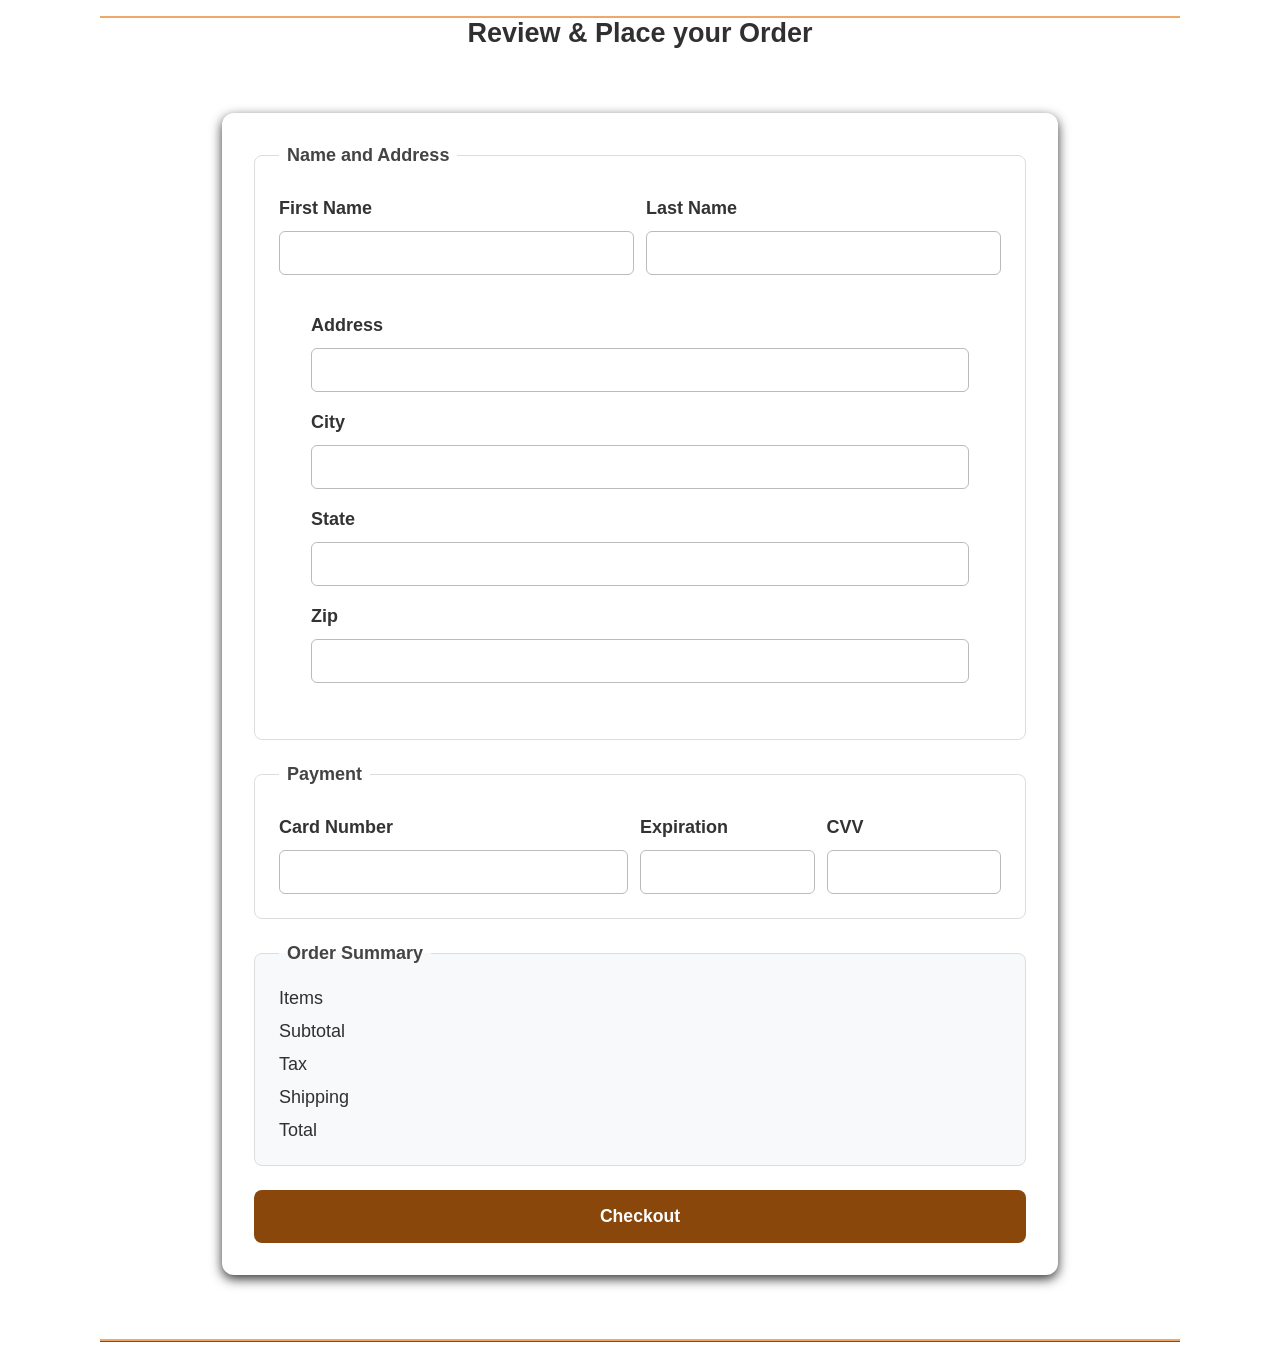
<file: src/checkout/index.html>
<!doctype html>

<html lang="en">
  <head>
    <meta charset="UTF-8" />
    <meta name="viewport" content="width=device-width, initial-scale=1.0" />
    <title>Sleep Outside | Checkout</title>
    <link rel="stylesheet" href="../css/style.css" />
    <script src="../js/checkout.js" type="module"></script>
  </head>

  <body>
    <header class="divider" id="main-header"></header>

    <main class="divider checkout">
      <h2>Review & Place your Order</h2>
      <section class="checkout-form">
        <form name="checkout">
          <fieldset>
            <legend>Name and Address</legend>
            <div class="checkout__name">
              <label for="fname">First Name</label>
              <input type="text" name="fname" id="fname" required />
              <label for="lname">Last Name</label>
              <input type="text" name="lname" id="lname" required />
            </div>
            <div class="checkout__address">
              <label for="address">Address</label>
              <input type="text" name="address" id="address" required />
              <label for="city">City</label>
              <input type="text" name="city" id="city" required />
              <label for="state">State</label>
              <input type="text" name="state" id="state" required />
              <label for="zip">Zip</label>
              <input type="text" name="zip" id="zip" required />
            </div>
          </fieldset>
          <fieldset>
            <legend>Payment</legend>
            <div class="checkout__payment">
              <label for="cardNumber">Card Number</label>
              <input type="text" name="cardNumber" id="cardNumber" required />
              <label for="exp">Expiration</label>
              <input type="text" name="exp" id="exp" required />
              <label for="cvv">CVV</label>
              <input type="text" name="cvv" id="cvv" required />
            </div>
          </fieldset>
          <fieldset class="checkout-summary">
            <legend>Order Summary</legend>

            <div class="order__summary">
              <div>Items</div>
              <div id="num-items"></div>
              <div>Subtotal</div>
              <div id="cartTotal"></div>
              <div>Tax</div>
              <div id="tax"></div>
              <div>Shipping</div>
              <div id="shipping"></div>
              <div>Total</div>
              <div id="orderTotal"></div>
            </div>
          </fieldset>
          <button type="submit" id="checkoutSubmit">Checkout</button>
        </form>
      </section>
    </main>

    <footer id="main-footer"></footer>
  </body>
</html>
</file>
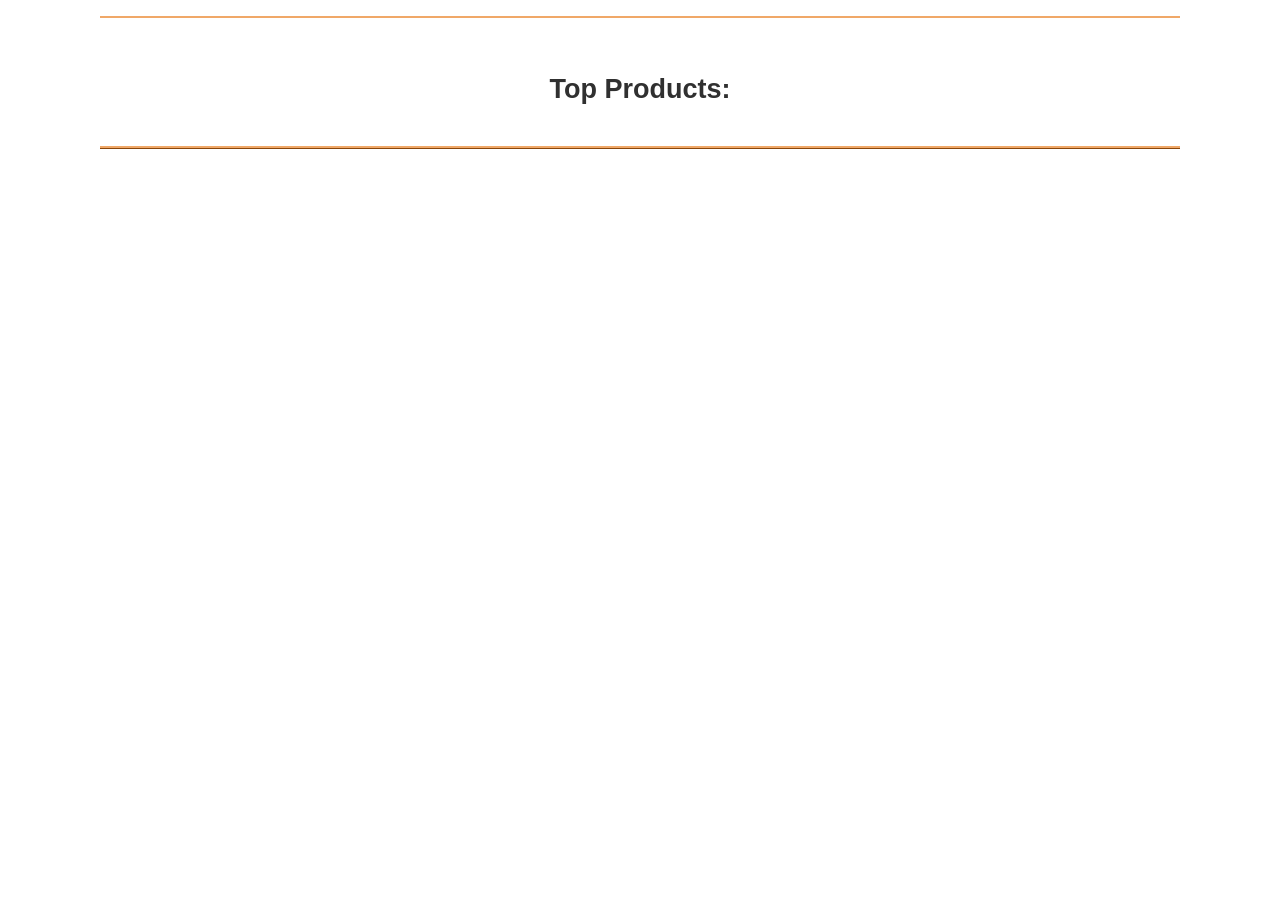
<file: src/product_listing/index.html>
<!doctype html>
<html lang="en">
  <head>
    <meta charset="UTF-8" />
    <meta name="viewport" content="width=device-width, initial-scale=1.0" />
    <title>Sleep Outside | Products</title>
    <link rel="stylesheet" href="../css/style.css" />
    <script src="../js/product-listing.js" type="module"></script>
  </head>

  <body>
    <header class="divider" id="main-header"></header>
    <main class="divider">
      <section class="products">
        <h2>Top Products: <span class="title highlight"></span></h2>
        <ul class="product-list"></ul>
      </section>
    </main>
    <footer id="main-footer"></footer>
  </body>
</html>
</file>
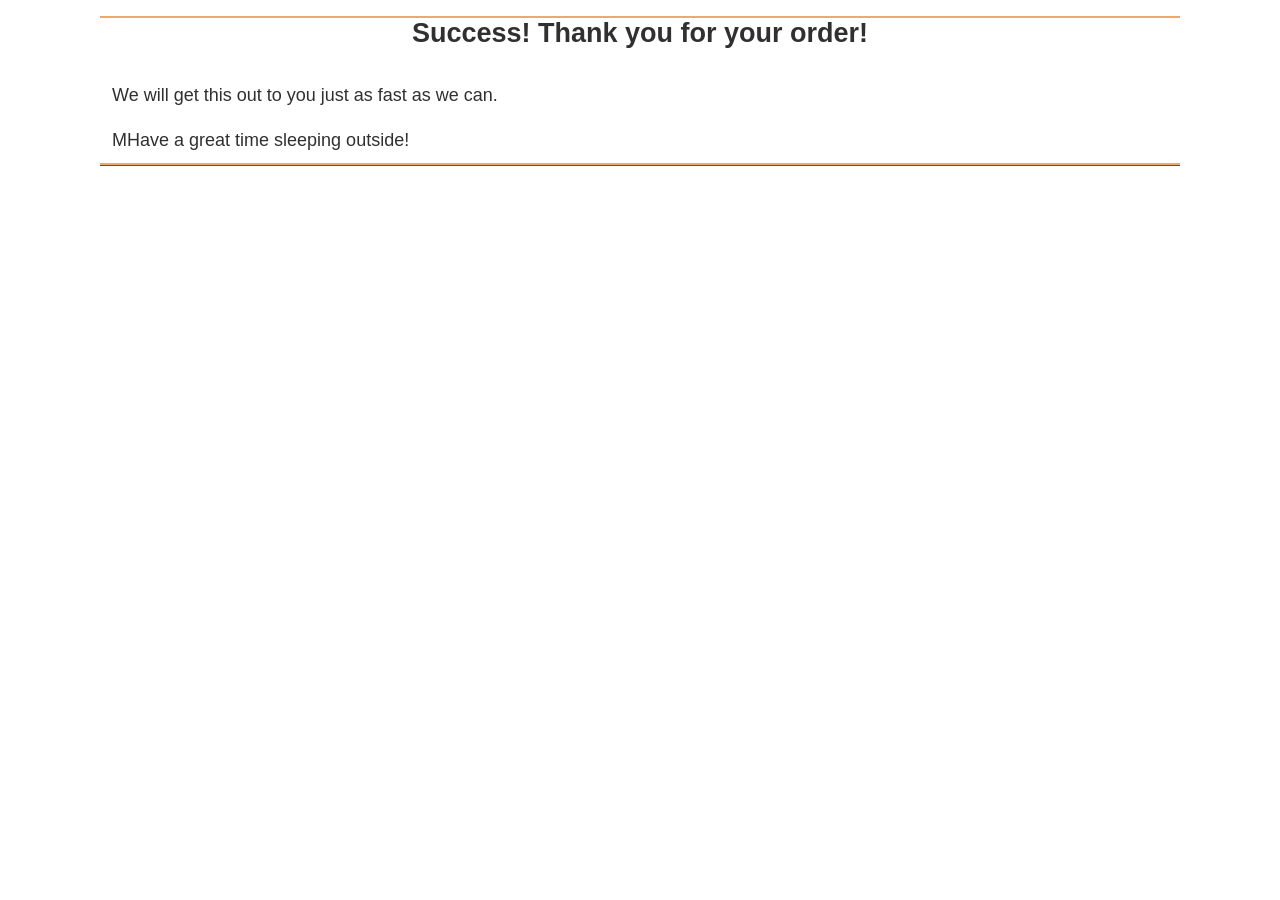
<file: src/checkout/success.html>
<!doctype html>

<html lang="en">
  <head>
    <meta charset="UTF-8" />
    <meta name="viewport" content="width=device-width, initial-scale=1.0" />
    <title>Sleep Outside | Order Success</title>
    <link rel="stylesheet" href="../css/style.css" />
    <script src="../js/checkout.js" type="module"></script>
  </head>

  <body>
    <header class="divider" id="main-header"></header>

    <main class="divider checkout">
      <h2>Success! Thank you for your order!</h2>
      <p>We will get this out to you just as fast as we can.</p>
      <p>MHave a great time sleeping outside!</p>
    </main>

    <footer id="main-footer"></footer>
  </body>
</html>
</file>
<file: src/css/style.css>
:root {
  --font-body: Arial, Helvetica, sans-serif;
  --font-headline: Haettenschweiler, "Arial Narrow Bold", sans-serif;
  /* colors */
  --primary-color: #f0a868;
  --secondary-color: #525b0f;
  --tertiary-color: #8a470c;
  --light-grey: #d0d0d0;
  --dark-grey: #303030;

  /* sizes */
  --font-base: 18px;
  --small-font: 0.8em;
  --large-font: 1.2em;
}

* {
  margin: 0;
  padding: 0;
  box-sizing: border-box;
}

body {
  font-family: var(--font-body);
  font-size: var(--font-base);
  color: var(--dark-grey);
}

img {
  max-width: 100%;
}

header {
  display: flex;
  justify-content: space-between;
  padding: 0.5rem;
}

p {
  padding: 0.75rem;
}

.logo {
  line-height: 60px;
  width: 245px;
  overflow: hidden;
  display: flex;
  font-size: 30px;
  text-align: right;
  font-family: var(--font-headline);
}

.logo img {
  width: 60px;
  height: 60px;
}

.logo a {
  text-decoration: none;
  color: var(--font-body);
}

.hero {
  position: relative;
}

.hero .logo {
  position: absolute;
  left: calc(50% - 60px);
  bottom: -15px;
  background-color: white;
}

.logo--square {
  font-size: var(--small-font);
  width: 110px;
  height: 80px;

  flex-direction: column;
  align-items: flex-end;
  box-shadow: 1px 1px 4px var(--light-grey);
  justify-content: center;
  align-items: center;
  line-height: 1;
}

.logo--square img {
  width: 90px;
  height: 90px;
  margin-top: -1.3em;
}

.logo--square > div {
  margin-top: -1.7em;
}

/* utility classes */
.highlight {
  color: var(--tertiary-color);
}

.title {
  font-size: 2.2rem;
  font-variant: small-caps;
  text-shadow: 0 0 0.5em #777;
}

button {
  padding: 0.5em 2em;
  background-color: var(--secondary-color);
  color: white;
  margin: auto;
  display: block;
  border: 0;
  font-size: var(--large-font);
  cursor: pointer;
}

.divider {
  border-bottom: 2px solid var(--primary-color);
}

/* End utility classes */

/* Cart icon styles */
.cart {
  padding-top: 1em;
  position: relative;
  text-align: center;
}

.cart svg {
  width: 25px;
}

.cart:hover svg {
  fill: gray;
}

/* End cart icon styles */

.mission {
  position: absolute;
  top: 1rem;
  left: 0;
  right: 0;
  line-height: 1.3;
  width: 100%;
  background-color: var(--dark-grey);
  color: var(--light-grey);
  opacity: 0.8;
}

.mission p {
  margin: 0 auto;
  width: 50%;
  text-align: center;
}

/* Product grid */

.product-grid {
  columns: 4;
  column-gap: 1rem;
  list-style-type: none;
  text-align: center;
}

.product-grid a {
  text-transform: none;
  color: var(--dark-grey);
  font-size: var(--small-font);
}

.product-grid img {
  width: min(100px, 90%);
}

.products {
  margin-top: 2rem;
  padding: 1rem;
}

.product-list {
  display: flex;
  flex-flow: row wrap;
  list-style-type: none;
  justify-content: center;
}

.product-list a {
  text-decoration: none;
  color: var(--dark-grey);
}

/* Styles for product lists */
.product-card {
  flex: 1 1 45%;
  margin: 0.25em;
  padding: 0.5em;
  border: 1px solid var(--light-grey);
  max-width: 250px;
  text-align: center;
}

/*.product-card h2,*/
.product-card h3,
.product-card p {
  margin: 0.5em 0;
}

.card__brand {
  font-size: var(--small-font);
}

.card__name {
  font-size: 1em;
}

/* End product list card */

.product-detail {
  padding: 1em;
  width: max(500px, 90%);
  margin: 1em auto;
  display: grid;
  grid-template-columns: 1fr 1fr;
  align-items: center;
  grid-gap: 2em;
}

.product-detail h2 {
  grid-column: 1/3;
  padding: 0.5em;
  text-align: center;
  background-color: var(--dark-grey);
  color: #fff;
  margin-bottom: 0.5em;
}

.product-detail img {
  width: 100%;
}

#productPrice {
  font-size: 1.5em;
  color: var(--secondary-color);
}

/* Start cart list card styles */
.cart-card {
  display: grid;
  grid-template-columns: 25% auto 15%;
  font-size: var(--small-font);
  /* max-height: 120px; */
  align-items: center;
}

.cart-card__image {
  grid-row: 1/3;
  grid-column: 1;
}

.cart-card p {
  margin-top: 0;
}

.cart-card .card__name {
  grid-row: 1;
  grid-column: 2;
}

.cart-card__color {
  grid-row: 2;
  grid-column: 2;
}

.cart-card__quantity {
  grid-row: 1;
  grid-column: 3;
}

.cart-card__price {
  grid-row: 2;
  grid-column: 3;
}

/* Total $ display */

.cart-footer {
  text-align: right;
  font-size: large;
}

.hide {
  display: none;
}
/* end total $ display */

/* Start Checkout form */

.checkout-form {
  max-width: 900px;
  margin: 2rem auto;
  padding: 2rem;
}
& h2 {
  text-align: center;
  margin-bottom: 1.5rem;
}
& form {
  background-color: white;
  padding: 2rem;
  border-radius: 12px;
  box-shadow: 0 4px 12px rgba(0, 0, 0, 0.8);
}
& fieldset {
  border: 1px solid #ddd;
  border-radius: 8px;
  padding: 1.5rem;
  margin-bottom: 1.5rem;
}
& legend {
  padding: 0 0.5rem;
  font-weight: 700;
  color: #444;
}

.checkout__name,
.checkout__address,
.checkout__payment {
  display: grid;
  gap: 0.75rem;
}

.checkout__name {
  grid-template-columns: 1fr 1fr;
}
& label:nth-of-type(1),
& label:nth-of-type(2) {
  grid-row: 1;
}
& input:nth-of-type(1),
& input:nth-of-type(2) {
  grid-row: 2;
}

.checkout__address {
  display: flex;
  flex-direction: column;
  gap: 0.75rem;
  padding: 2rem;
}
& label,
& input {
  width: 100%;
}

.checkout__payment {
  grid-template-columns: 2fr 1fr 1fr;
}

label {
  display: block;
  font-weight: 600;
  color: #333;
  margin-top: 0.5rem;
}

input {
  width: 100%;
  padding: 0.75rem;
  border: 1px solid #bbb;
  border-radius: 6px;
  font-size: 1rem;
}

.checkout-summary {
  background-color: #f7f9fb;
}

.order__summary {
  display: grid;
  grid-template-columns: 1fr auto;
  gap: 0.75rem 1rem;
  align-items: center;
}
&div:nth-child(odd) {
  font-weight: 600;
}

#orderTotal {
  font-size: 1.2rem;
  font-weight: 700;
  color: var(--tertiary-color);
}

#checkoutSubmit {
  width: 100%;
  padding: 1rem;
  border: none;
  border-radius: 8px;
  background: var(--tertiary-color);
  color: white;
  font-size: 1.1rem;
  font-weight: 700;
  cursor: pointer;
}

/* End Checckout form */

/* Alerts */
.alert {
  display: flex;
  align-items: center;
  justify-content: space-between;
  padding: 0.5em 1em;
  background-color: var(--primary-color);
  border: 1px solid darkorange;
}

.alert p {
  margin: 0;
}

.alert button {
  display: inline;
  margin: 0;
  padding: 0.1em 0.4em;
  background: transparent;
  color: var(--dark-grey);
  font-size: 1em;
}

/* Animations */
@keyframes bounce {
  0%,
  100% {
    transform: translateY(0);
  }
  25% {
    transform: translateY(-12px);
  }
  50% {
    transform: translateY(0);
  }
  75% {
    transform: translateY(-6px);
  }
}

.bounce {
  animation: bounce 0.5s ease;
}

@media screen and (min-width: 500px) {
  body {
    max-width: 1080px;
    margin: auto;
  }

  .mission {
    font-size: 1.2em;
  }

  .cart-card {
    font-size: inherit;
    grid-template-columns: 150px auto 15%;
  }
}

footer {
  font-size: var(--small-font);
  border-top: 1px solid var(--tertiary-color);
  padding: 1em;
}
</file>
